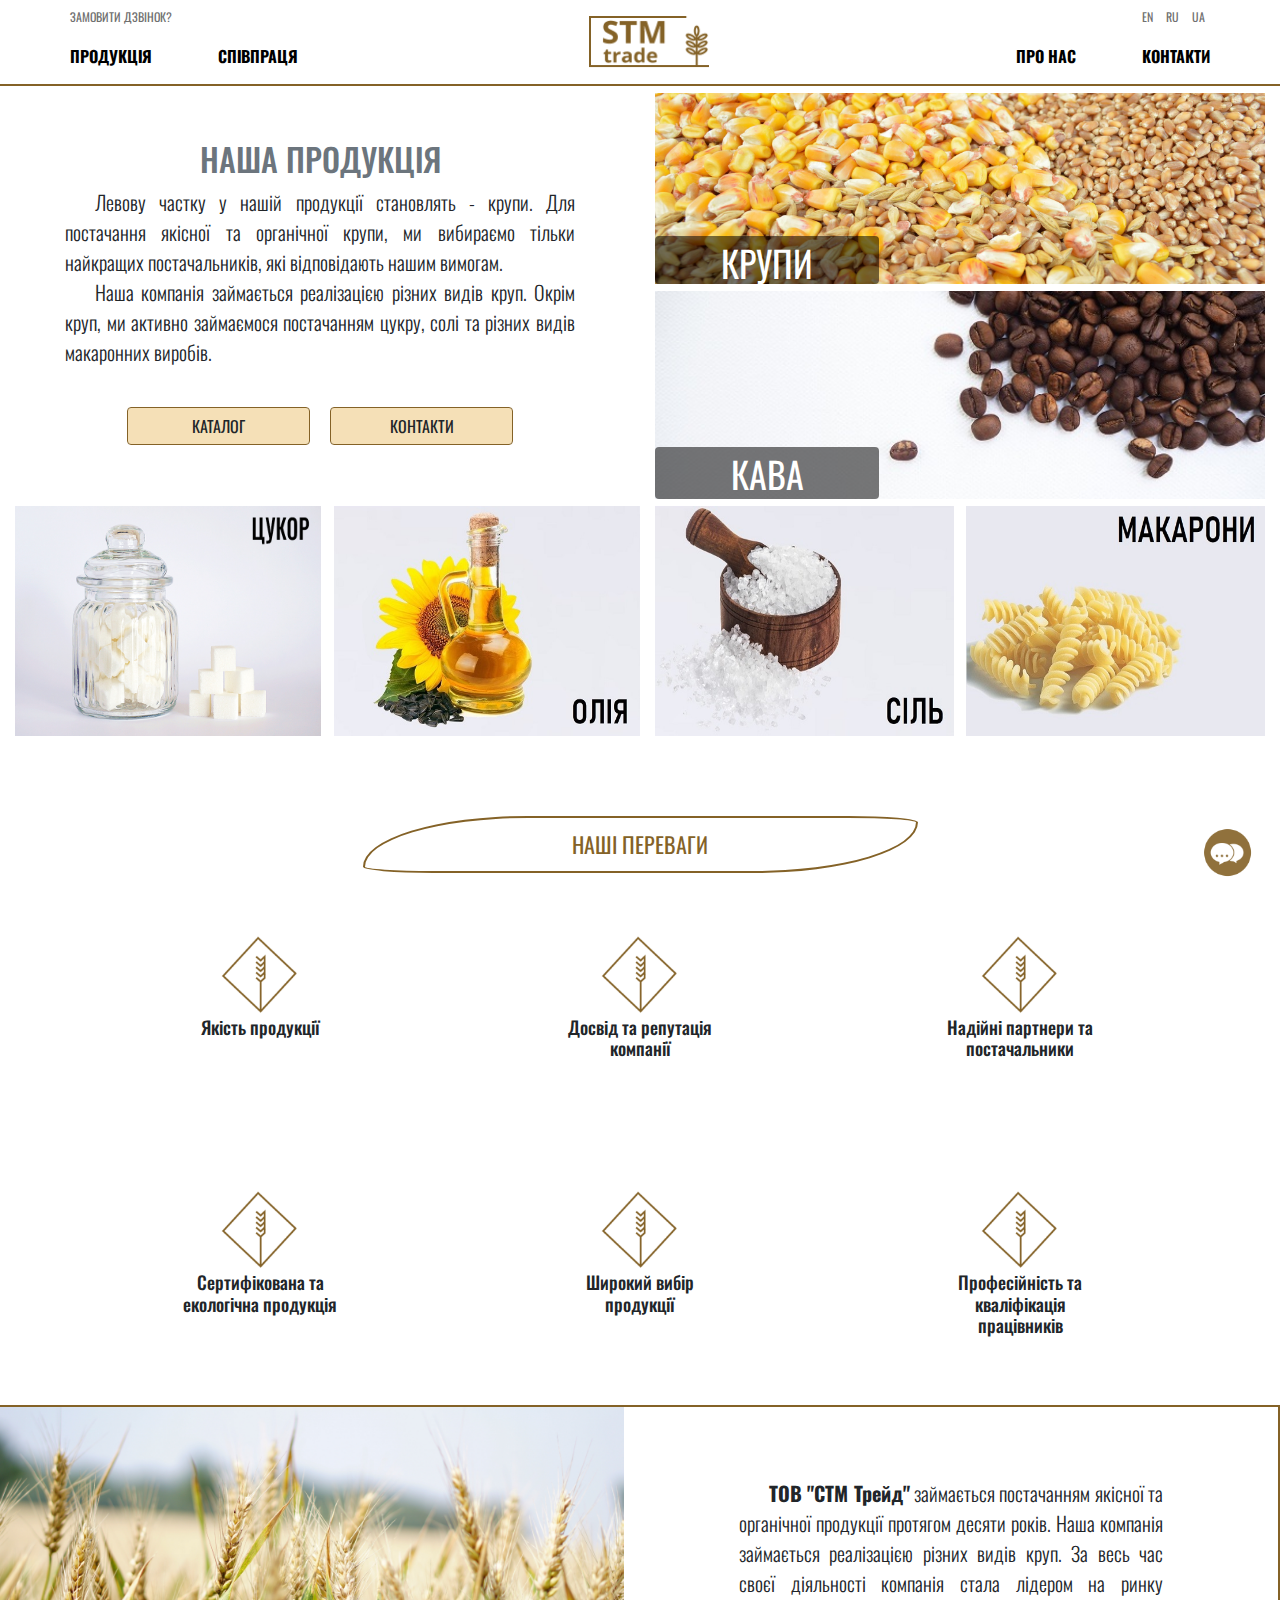
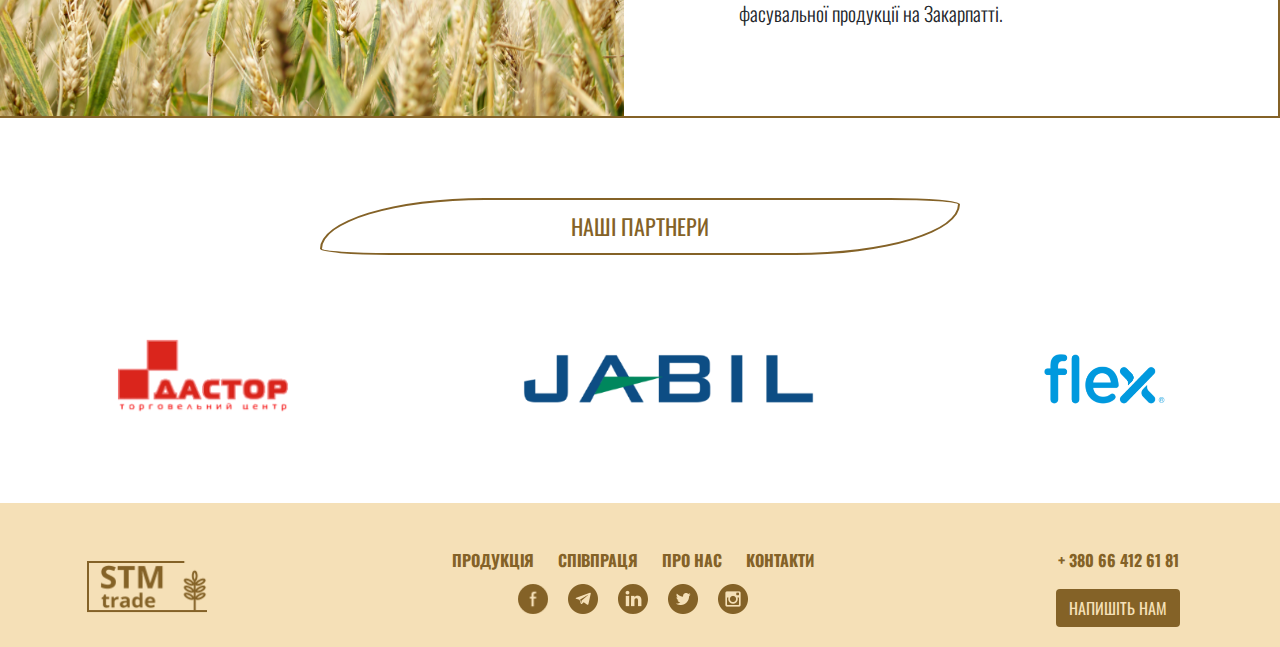
<file: index.html>
<!doctype html>
<html lang="uk", "ru">
  <head>
    <!-- Required meta tags -->
	 <link rel="shortcut icon" href="img/favicon.ico" type="image/x-icon">
    <meta charset="utf-8">
    <meta name="viewport" content="width=device-width, initial-scale=1, shrink-to-fit=no">

    <!-- Bootstrap CSS -->
    <link rel="stylesheet" href="https://stackpath.bootstrapcdn.com/bootstrap/4.4.1/css/bootstrap.min.css" integrity="sha384-Vkoo8x4CGsO3+Hhxv8T/Q5PaXtkKtu6ug5TOeNV6gBiFeWPGFN9MuhOf23Q9Ifjh" crossorigin="anonymous">
	<link rel="stylesheet" href="css/style.css">

    <title>STM TRADE</title>
  </head>
  <body>
  
  <nav class="navbar navbar-expand-lg navbar-light bg-light rounded">
   

    <div class="collapse navbar-collapse" id="navbarsExample09">
      
	  <div  class = "firstblock"> 
	 <div class = "callme"> замовити дзвінок? </div>
	  <ul class="navbar-nav">
	   
        <li class="nav-item active">
        <li class="nav-item">
          <a class="nav-link" href="#">ПРОДУКЦІЯ</a>
        </li>
		
		 <li class="nav-item">
          <a class="nav-link" href="#">СПІВПРАЦЯ</a>
        </li>
           </ul>
		    </div>
      
	  <a class="navbar-brand" href="#"><img id="nav-menu" src="img/logo.png"  width="120" height="52"  alt="logo"></a>
	  
 <div  class = "secondlock"> 
	 <div class = "lang"> 
	 <span> EN </span>
	 <span> RU </span>
	 <span> UA </span>
	 </div>
       <ul class="navbar-nav">
        <li class="nav-item active">
          
        <li class="nav-item">
          <a class="nav-link" href="about_us.html">ПРО НАС</a>
        </li>
		
		 <li class="nav-item">
          <a class="nav-link" href="contacts.html">КОНТАКТИ</a>
        </li>
           </ul>
   </div>
    </div>
  </nav>
  
  <div class="container-fluid marketing">

  
  <div class="row featurette">
      <div class="col-md-6">
        <h2 class="featurette-heading"><span class="text-muted">НАША ПРОДУКЦІЯ</span></h2>
        <p class="lead">Левову частку у нашій продукції становлять - крупи. Для постачання якісної та органічної крупи, ми вибираємо тільки найкращих постачальників, які відповідають нашим вимогам.</p>  <p class="lead">Наша компанія займається реалізацією різних видів круп. Окрім круп, ми активно займаємося постачанням цукру, солі та різних видів макаронних виробів.</p>
		<div class="btnclasssecondblock">
		<a class="btn btn-secblock" href="#" role="button">КАТАЛОГ</a>
		<a class="btn btn-secblock" href="contacts.html" role="button">КОНТАКТИ</a>
      </div>
	   </div>
      <div class="col-md-6">
	  <div class="row other-product">
	   <div class="col-md-12">
	   <img class="" src="img/croups.png" width="100%" height="auto" alt="croups"> <div class="coffe"> КРУПИ  </div>
	   </div>
	   </div>
	   
	   <div class="row other-product">
	  <div class="col-md-12">
	   <img class="" src="img/coffe.jpg" width="100%" height="auto" alt="coffe" id ="coffe"> <div class="coffe" id="cofee2"> КАВА  </div>
	   </div>
	   </div>
	   
	   
       
         </div>
   </div>
   
     <div class="row other-product">
      <div class="col-md-6">
	     <img class="" src="img/sugar.jpg" width="49%" height="auto" alt="sugar">
	  	<img class="" src="img/oil.jpg" width="49%" height="auto" alt="oil">
     
	
		
	   </div>
      <div class="col-md-6">
	  <img class="" src="img/salt.jpg" width="49%" height="auto" alt="salt">
      <img class="" src="img/macaroni.jpg" width="49%" height="auto" alt="macaroni">

         </div>
   </div>
   

  </div>
  
  
  <div class="container positive">

<div class = "tittle"> НАШІ ПЕРЕВАГИ </div>
    <!-- Three columns of text below the carousel -->
   
   <div class="row">
      <div class="col-lg-4">
         <img src="img/positive.png" width="84" height="84" alt="positive">
        <h2>Якість продукції</h2>
        
      </div><!-- /.col-lg-4 -->
	  
      <div class="col-lg-4">
        <img src="img/positive.png" width="84" height="84" alt="positive">
        <h2>Досвід та репутація компанії</h2>
        
      </div><!-- /.col-lg-4 -->
	  
      <div class="col-lg-4">
        <img src="img/positive.png" width="84" height="84" alt="positive">
        <h2>Надійні партнери та постачальники</h2>
        
      </div><!-- /.col-lg-4 -->
    </div><!-- /.row -->

<div class="row">
      <div class="col-lg-4">
        <img src="img/positive.png" width="84" height="84" alt="positive">
        <h2>Сертифікована та екологічна продукція</h2>
        
      </div><!-- /.col-lg-4 -->
	  
      <div class="col-lg-4">
       <img src="img/positive.png" width="84" height="84" alt="positive">
        <h2>Широкий вибір продукції</h2>
        
      </div><!-- /.col-lg-4 -->
	  
      <div class="col-lg-4">
       <img src="img/positive.png" width="84" height="84" alt="positive">
        <h2>Професійність та кваліфікація працівників</h2>
        
      </div><!-- /.col-lg-4 -->
    </div><!-- /.row -->

  </div>
  
  
  
  
  <div class="container-fluid history">



  
  <div class="row featurette">
  

	   
  <div class="col-md-6">
       
  <img src="img/cole-wyland.png" width="100%" height="100%" alt="wyland">
     
    </div>
	
	  <div class="col-md-6">
       
        <p class="lead"><b>ТОВ "СТМ Трейд"</b> займається постачанням якісної та органічної продукції протягом десяти років. Наша компанія займається реалізацією різних видів круп. За весь час своєї діяльності компанія стала лідером на ринку фасувальної продукції на Закарпатті.</p>
	
	   </div>
  
      
   </div>
    </div>
	
	  <div class = "clients">
	  <div class = "tittle"> НАШІ ПАРТНЕРИ </div>
	     <div class="our-clinets">
	  <img class="" src="img/dastor.png" width="auto" height="108" alt="dastor">
<img class="" src="img/jabil.png" width="auto" height="50" alt="jabil">
<img class="" src="img/flex.png" width="auto" height="50" alt="flex">

</div>
    </div>
	
	
	
	
	<footer>
	
	<div class="row">
      <div class="col-lg-3">
        <img src="img/logo.png" width="120" height="52" alt="logo">
        
        
      </div><!-- /.col-lg-4 -->
	  
      <div class="col-lg-6">
      <div  class = "middleblock"> 
	 
          <a class="foot-link" href="#">ПРОДУКЦІЯ</a>
        
		
		
          <a class="foot-link" href="#">СПІВПРАЦЯ</a>
      
		
          <a class="foot-link" href="about_us.html">ПРО НАС</a>
       
		
          <a class="foot-link" href="contacts.html">КОНТАКТИ</a>
       
         
		   <div class = "socialicon"> 
		   <img src="img/facebook.png" width="30" height="30" alt="facebook"> 
		    <a target="_blank" href="https://t.me/stmtrade"> <img src="img/telegramopacity.png" width="30" height="30" alt="telegram"> </a>
		  <img src="img/linkedin.png" width="30" height="30" alt="linkenid"> 
		  <img src="img/twitter.png" width="30" height="30" alt="twitter"> 
		  <img src="img/instagram.png" width="30" height="30" alt="instagram"> 
		   
		    </div>
            </div>
      </div><!-- /.col-lg-4 -->
	  
      <div class="col-lg-3">
      <div  class = "rightblock"> 
	 <div class = "foot-link"> <a href="tel:+ 380 66 412 61 81"> + 380 66 412 61 81 </a> </div>
	 
           <div class = "btn btn-footer"> НАПИШІТЬ НАМ </div>
   
		
		
           </ul>
		    </div>
        
      </div><!-- /.col-lg-4 -->
    </div><!-- /.row -->
	</footer>
	

	
<div id="btn_contacts" class="button-inner-item">
 <img src="img/dialog.png" width="55" height="55" alt="dialog">
						</div>
						<div class="button-inner-item-close">
 <img id="btn_contacts-close"  src="img/close.png" width="50" height="50" alt="dialog">
						</div>
						
						<div id="btn_contacts-viber" class="button-inner-item-telegram">
						  <a target="_blank" href="https://web.telegram.org/#/im?p=@stmtrade_bot"> <img src="img/telegram.png" width="60" height="60" alt="telegram"> </a>
						  </div>
						  <div id="btn_contacts-viber" class="button-inner-item-viber">
						   <a target="_blank" href="viber://pa?chatURI=stmtrade"> <img src="img/viber.png" width="60" height="60" alt="viber">  </a>
						    </div>
							<div class = "backgroundcolor"></div>

    <!-- Optional JavaScript -->
    <!-- jQuery first, then Popper.js, then Bootstrap JS -->
    <script src="https://code.jquery.com/jquery-3.4.1.slim.min.js" integrity="sha384-J6qa4849blE2+poT4WnyKhv5vZF5SrPo0iEjwBvKU7imGFAV0wwj1yYfoRSJoZ+n" crossorigin="anonymous"></script>
    <script src="https://cdn.jsdelivr.net/npm/popper.js@1.16.0/dist/umd/popper.min.js" integrity="sha384-Q6E9RHvbIyZFJoft+2mJbHaEWldlvI9IOYy5n3zV9zzTtmI3UksdQRVvoxMfooAo" crossorigin="anonymous"></script>
    <script src="https://stackpath.bootstrapcdn.com/bootstrap/4.4.1/js/bootstrap.min.js" integrity="sha384-wfSDF2E50Y2D1uUdj0O3uMBJnjuUD4Ih7YwaYd1iqfktj0Uod8GCExl3Og8ifwB6" crossorigin="anonymous"></script>
	<script src="js/main.js"> </script>
  </body>
</html>
</file>
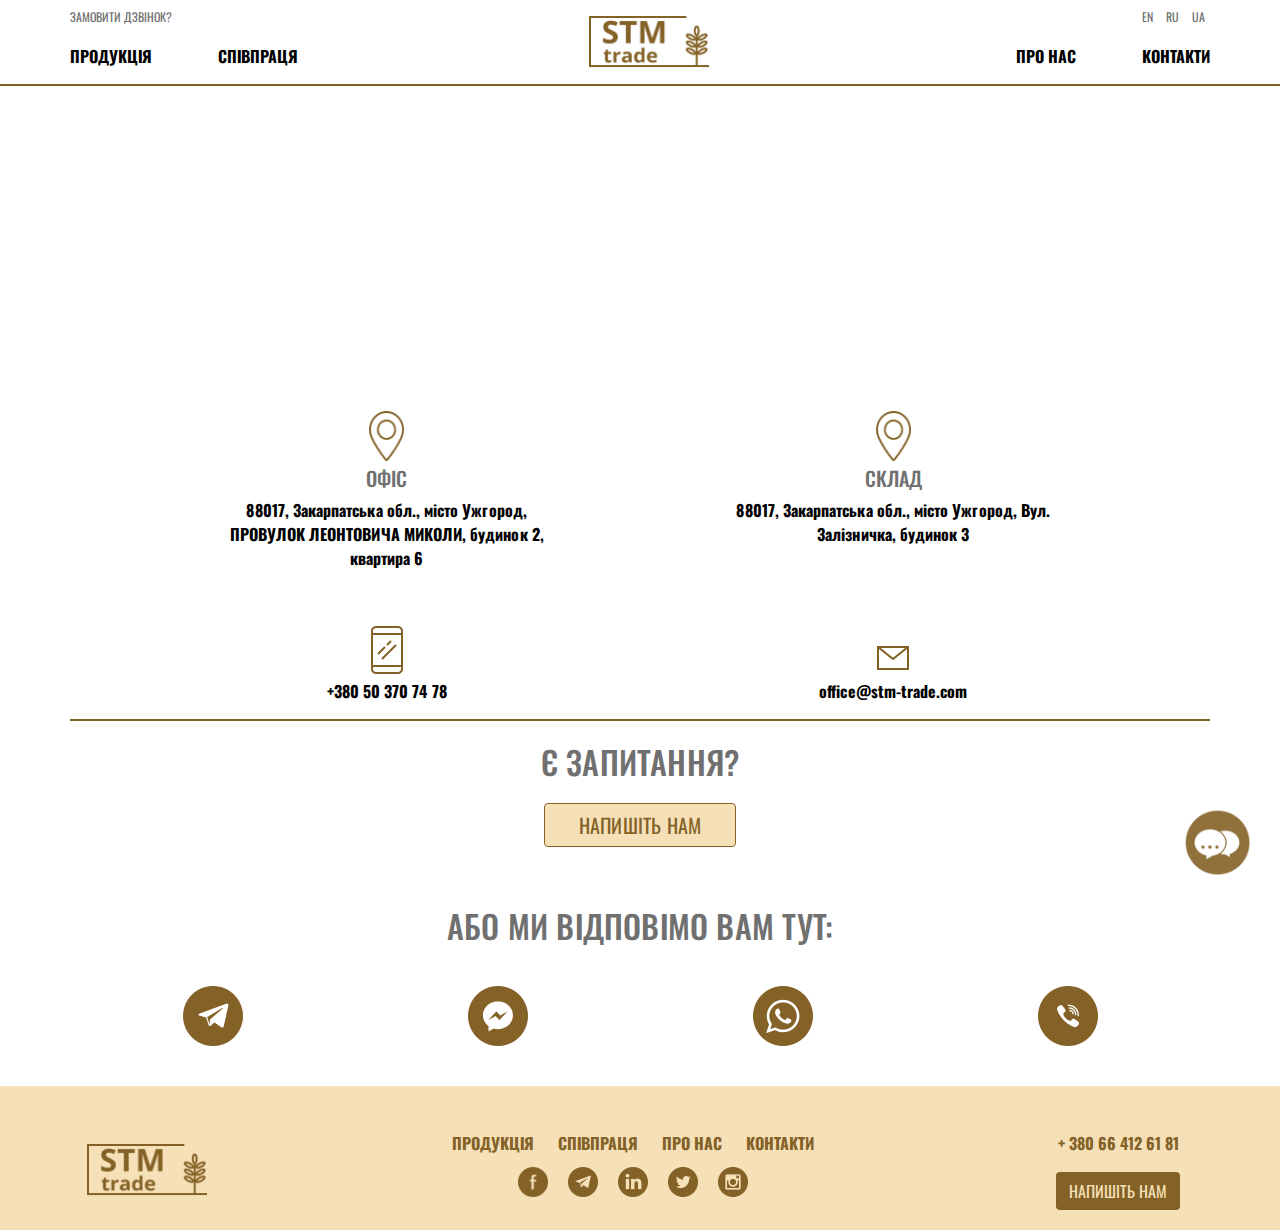
<file: contacts.html>
<!doctype html>
<html lang="uk", "ru">
  <head>
    <!-- Required meta tags -->
    <meta charset="utf-8">
    <meta name="viewport" content="width=device-width, initial-scale=1, shrink-to-fit=no">

    <!-- Bootstrap CSS -->
    <link rel="stylesheet" href="https://stackpath.bootstrapcdn.com/bootstrap/4.4.1/css/bootstrap.min.css" integrity="sha384-Vkoo8x4CGsO3+Hhxv8T/Q5PaXtkKtu6ug5TOeNV6gBiFeWPGFN9MuhOf23Q9Ifjh" crossorigin="anonymous">
	<link rel="stylesheet" href="css/style.css">

    <title>Контакти</title>
  </head>
  <body>
  <nav class="navbar navbar-expand-lg navbar-light bg-light rounded">
   

    <div class="collapse navbar-collapse" id="navbarsExample09">
      
	  <div  class = "firstblock"> 
	 <div class = "callme"> замовити дзвінок? </div>
	  <ul class="navbar-nav">
	   
        <li class="nav-item active">
        <li class="nav-item">
          <a class="nav-link" href="#">ПРОДУКЦІЯ</a>
        </li>
		
		 <li class="nav-item">
          <a class="nav-link" href="#">СПІВПРАЦЯ</a>
        </li>
           </ul>
		    </div>
      
	  <a class="navbar-brand" href="index.html"><img id="nav-menu" src="img/logo.png"  width="120" height="52"  alt="logo"></a>
	  
 <div  class = "secondlock"> 
	 <div class = "lang"> 
	 <span> EN </span>
	 <span> RU </span>
	 <span> UA </span>
	 </div>
       <ul class="navbar-nav">
        <li class="nav-item active">
          
        <li class="nav-item">
          <a class="nav-link" href="about_us.html">ПРО НАС</a>
        </li>
		
		 <li class="nav-item">
          <a class="nav-link" href="#">КОНТАКТИ</a>
        </li>
           </ul>
   </div>
    </div>
  </nav>
  
  
  
  
  <iframe class ="maps" src="https://www.google.com/maps/embed?pb=!1m18!1m12!1m3!1d18125.136546780537!2d22.270206320960607!3d48.63694116127866!2m3!1f0!2f0!3f0!3m2!1i1024!2i768!4f13.1!3m3!1m2!1s0x473919dbeb81cf43%3A0x424d90777ce46558!2sSan%20Giusto%20Cafe!5e0!3m2!1suk!2sua!4v1578230165157!5m2!1suk!2sua" width="800" height="300" frameborder="0" style="border:0;" allowfullscreen=""></iframe>



<div class="container contact_placeholder">
<div class="row">
      <div class="col-4">
         <img src="img/placeholder-filled-point.png" width="35" height="50" alt="placeholder">
        <h2>ОФІС</h2>
		<p> 88017, Закарпатська обл., місто Ужгород, ПРОВУЛОК ЛЕОНТОВИЧА МИКОЛИ, будинок 2, квартира 6</p>
        
      </div>
	  
      <div class="col-4">
        <img src="img/placeholder-filled-point.png" width="35" height="50" alt="placeholder">
        <h2>СКЛАД</h2>
       <p>  88017, Закарпатська обл., місто Ужгород, Вул. Залізничка, будинок 3</p> 
		
		
      </div>
	     
    </div>
	
	<div class="row">
      <div class="col-4">
         <img src="img/phone.png" width="32" height="48" alt="positive">
        
		<p> +380 50 370 74 78</p>
        
      </div>
	  
      <div class="col-4">
        <img src="img/mail.png" width="32" height="32" alt="positive">
        
       <p>office@stm-trade.com</p> 
		
		
      </div>
	     
    </div>
	
	</div>


<div class ="write_me"> 
<h2>Є ЗАПИТАННЯ?</h2>
<a class="btn btn-contactblck" href="#" role="button">НАПИШІТЬ НАМ</a>
<h2>АБО МИ ВІДПОВІМО ВАМ ТУТ:</h2>

</div>

<div class="container contact_msg">

<div class="row">
      <div class="col-3">
        <a target="_blank" href="https://web.telegram.org/#/im?p=@stmtrade_bot"> <img src="img/telegram.png" width="60" height="60" alt="telegram"> </a>
        
        
      </div>
	  
      <div class="col-3">
        <img src="img/fb_msng.png" width="60" height="60" alt="facebook_messanger">

        
      </div>
	  
	  
      <div class="col-3">
        <a target="_blank" href="viber://pa?chatURI=stmtrade"> <img src="img/viber.png" width="60" height="60" alt="viber">
       </a>
        
      </div>
	  
      <div class="col-3">
        <img src="img/phone_cont.png" width="60" height="60" alt="telephone">
        
      </div><!-- /.col-lg-4 -->
    </div><!-- /.row -->
	 
</div>



	<footer>
	
	<div class="row">
      <div class="col-lg-3">
        <img src="img/logo.png" width="120" height="52" alt="logo">
        
        
      </div><!-- /.col-lg-4 -->
	  
      <div class="col-lg-6">
      <div  class = "middleblock"> 
	 
          <a class="foot-link" href="#">ПРОДУКЦІЯ</a>
        
		
		
          <a class="foot-link" href="#">СПІВПРАЦЯ</a>
      
		
          <a class="foot-link" href="about_us.html">ПРО НАС</a>
       
		
          <a class="foot-link" href="#">КОНТАКТИ</a>
       
         
		    <div class = "socialicon"> 
		   <img src="img/facebook.png" width="30" height="30" alt="facebook"> 
		    <a target="_blank" href="https://t.me/stmtrade"> <img src="img/telegramopacity.png" width="30" height="30" alt="telegram"> </a>
		  <img src="img/linkedin.png" width="30" height="30" alt="linkenid"> 
		  <img src="img/twitter.png" width="30" height="30" alt="twitter"> 
		  <img src="img/instagram.png" width="30" height="30" alt="instagram"> 
		   
		    </div>
            </div>
      </div><!-- /.col-lg-4 -->
	  
      <div class="col-lg-3">
      <div  class = "rightblock"> 
	 <div class = "foot-link"> <a href="tel:+ 380 66 412 61 81"> + 380 66 412 61 81 </a> </div>
	 
           <div class = "btn btn-footer"> НАПИШІТЬ НАМ </div>
   
		
		
           </ul>
		    </div>
        
      </div><!-- /.col-lg-4 -->
    </div><!-- /.row -->
	</footer>


<div id="btn_contacts" class="button-inner-item">
 <img src="img/dialog.png" width="75" height="75" alt="dialog">
						</div>
						<div id="btn_contacts-close" class="button-inner-item-close">
 <img src="img/close.png" width="50" height="50" alt="dialog">
						</div>
						
						<div id="btn_contacts-viber" class="button-inner-item-telegram">
						  <a target="_blank" href="https://web.telegram.org/#/im?p=@stmtrade_bot"> <img src="img/telegram.png" width="60" height="60" alt="telegram"> </a>
						  </div>
						  
						  <div id="btn_contacts-viber" class="button-inner-item-viber">
						   <a target="_blank" href="viber://pa?chatURI=stmtrade"> <img src="img/viber.png" width="60" height="60" alt="viber"></a>
						    </div>
							
							<div class = "backgroundcolor"></div>
  

    <!-- Optional JavaScript -->
    <!-- jQuery first, then Popper.js, then Bootstrap JS -->
    <script src="https://code.jquery.com/jquery-3.4.1.slim.min.js" integrity="sha384-J6qa4849blE2+poT4WnyKhv5vZF5SrPo0iEjwBvKU7imGFAV0wwj1yYfoRSJoZ+n" crossorigin="anonymous"></script>
    <script src="https://cdn.jsdelivr.net/npm/popper.js@1.16.0/dist/umd/popper.min.js" integrity="sha384-Q6E9RHvbIyZFJoft+2mJbHaEWldlvI9IOYy5n3zV9zzTtmI3UksdQRVvoxMfooAo" crossorigin="anonymous"></script>
    <script src="https://stackpath.bootstrapcdn.com/bootstrap/4.4.1/js/bootstrap.min.js" integrity="sha384-wfSDF2E50Y2D1uUdj0O3uMBJnjuUD4Ih7YwaYd1iqfktj0Uod8GCExl3Og8ifwB6" crossorigin="anonymous"></script>
	<script src="js/main.js"> </script>
  </body>
</html>
</file>
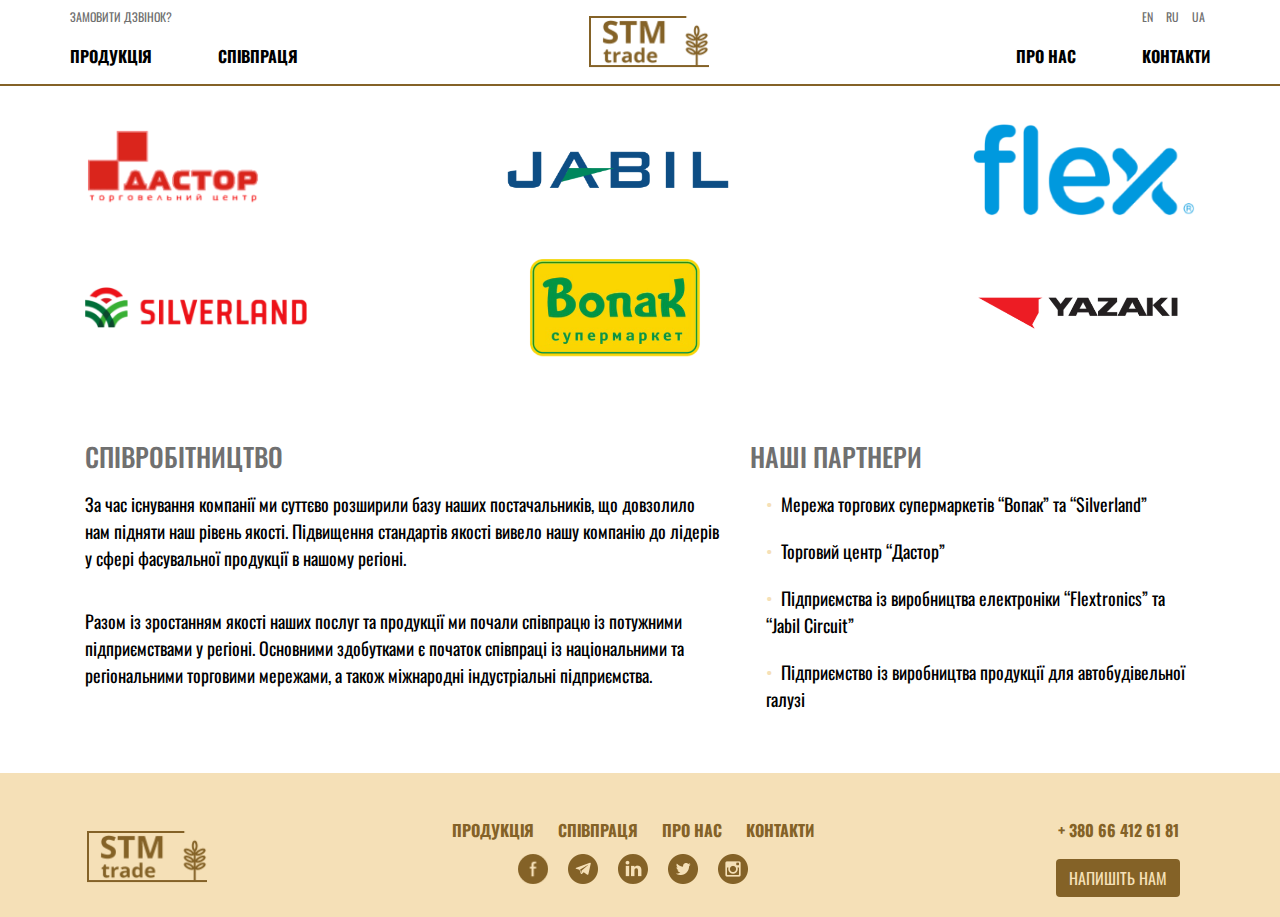
<file: partners.html>
<!doctype html>
<html lang="uk", "ru">
  <head>
    <!-- Required meta tags -->
	 <link rel="shortcut icon" href="img/favicon.ico" type="image/x-icon">
    <meta charset="utf-8">
    <meta name="viewport" content="width=device-width, initial-scale=1, shrink-to-fit=no">

    <!-- Bootstrap CSS -->
    <link rel="stylesheet" href="https://stackpath.bootstrapcdn.com/bootstrap/4.4.1/css/bootstrap.min.css" integrity="sha384-Vkoo8x4CGsO3+Hhxv8T/Q5PaXtkKtu6ug5TOeNV6gBiFeWPGFN9MuhOf23Q9Ifjh" crossorigin="anonymous">
	<link rel="stylesheet" href="css/style.css">

    <title>Продаж солі, круп, кави оптом</title>
  </head>
  <body>
  <nav class="navbar navbar-expand-lg navbar-light bg-light rounded">
   

    <div class="collapse navbar-collapse" id="navbarsExample09">
      
	  <div  class = "firstblock"> 
	 <div class = "callme"> замовити дзвінок? </div>
	  <ul class="navbar-nav">
	   
        <li class="nav-item active">
        <li class="nav-item">
          <a class="nav-link" href="#">ПРОДУКЦІЯ</a>
        </li>
		
		 <li class="nav-item">
          <a class="nav-link" href="#">СПІВПРАЦЯ</a>
        </li>
           </ul>
		    </div>
      
	  <a class="navbar-brand" href="index.html"><img id="nav-menu" src="img/logo.png"  width="120" height="52"  alt="logo"></a>
	  
 <div  class = "secondlock"> 
	 <div class = "lang"> 
	 <span> EN </span>
	 <span> RU </span>
	 <span> UA </span>
	 </div>
       <ul class="navbar-nav">
        <li class="nav-item active">
          
        <li class="nav-item">
          <a class="nav-link" href="about_us.html">ПРО НАС</a>
        </li>
		
		 <li class="nav-item">
          <a class="nav-link" href="contacts.html">КОНТАКТИ</a>
        </li>
           </ul>
   </div>
    </div>
  </nav>
  
   
	  
	     <div class="partners_our-clinets">
	<img class="" src="img/dastor.png" width="auto" height="108" alt="dastor">
<img class="" src="img/jabil.png" width="20%" height="auto" alt="jabil">
<img class="" src="img/flex.png" width="20%" height="auto" alt="flex">
</div>


	     <div class="partners_our-clinets">
<img class="" src="img/silverland.png" width="20%" height="auto" alt="silverland">
<img class="" src="img/vopak.png" width="20%" height="auto" alt="vopak">
<img class="" src="img/yazaki.png" width="20%" height="auto" alt="yadzaki">
</div>

   
  
  <div class="container partners_descr">
<div class="row">
      <div class="col-7">
         
        <h2>СПІВРОБІТНИЦТВО</h2>
		<p> За час існування компанії ми суттєво розширили базу наших постачальників, що довзолило нам підняти наш рівень якості. Підвищення стандартів якості вивело нашу компанію до лідерів у сфері фасувальної продукції в нашому регіоні.</p> <p>Разом із зростанням якості наших послуг та продукції ми почали співпрацю із потужними підприємствами у регіоні. Основними здобутками є початок співпраці із національними та регіональними торговими мережами, а також міжнародні індустріальні підприємства.</p>
        
      </div>
	  
      <div class="col-5">
        
        <h2>НАШІ ПАРТНЕРИ</h2>
       <li>Мережа торгових супермаркетів “Вопак” та “Silverland” </li> 
	    <li>Торговий центр “Дастор” </li>
		<li>Підприємства із виробництва електроніки “Flextronics” та “Jabil Circuit” </li>
		 <li>Підприємство із виробництва продукції для автобудівельної галузі</li>
		
		
      </div>
	     
    </div>
	
	
	
	</div>
  
  
  <footer>
	
	<div class="row">
      <div class="col-lg-3">
        <img src="img/logo.png" width="120" height="52" alt="logo">
        
        
      </div><!-- /.col-lg-4 -->
	  
      <div class="col-lg-6">
      <div  class = "middleblock"> 
	 
          <a class="foot-link" href="#">ПРОДУКЦІЯ</a>
        
		
		
          <a class="foot-link" href="partners.html">СПІВПРАЦЯ</a>
      
		
          <a class="foot-link" href="about_us.html">ПРО НАС</a>
       
		
          <a class="foot-link" href="contacts.html">КОНТАКТИ</a>
       
         
		   <div class = "socialicon"> 
		   <img src="img/facebook.png" width="30" height="30" alt="facebook"> 
		    <a target="_blank" href="https://t.me/stmtrade"> <img src="img/telegramopacity.png" width="30" height="30" alt="telegram"> </a>
		  <img src="img/linkedin.png" width="30" height="30" alt="linkenid"> 
		  <img src="img/twitter.png" width="30" height="30" alt="twitter"> 
		  <img src="img/instagram.png" width="30" height="30" alt="instagram"> 
		   
		    </div>
            </div>
      </div><!-- /.col-lg-4 -->
	  
      <div class="col-lg-3">
      <div  class = "rightblock"> 
	 <div class = "foot-link"> <a href="tel:+ 380 66 412 61 81"> + 380 66 412 61 81 </a> </div>
	 
           <div class = "btn btn-footer"> НАПИШІТЬ НАМ </div>
   
		
		
           </ul>
		    </div>
        
      </div><!-- /.col-lg-4 -->
    </div><!-- /.row -->
	</footer>
  
    <!-- Optional JavaScript -->
    <!-- jQuery first, then Popper.js, then Bootstrap JS -->
    <script src="https://code.jquery.com/jquery-3.4.1.slim.min.js" integrity="sha384-J6qa4849blE2+poT4WnyKhv5vZF5SrPo0iEjwBvKU7imGFAV0wwj1yYfoRSJoZ+n" crossorigin="anonymous"></script>
    <script src="https://cdn.jsdelivr.net/npm/popper.js@1.16.0/dist/umd/popper.min.js" integrity="sha384-Q6E9RHvbIyZFJoft+2mJbHaEWldlvI9IOYy5n3zV9zzTtmI3UksdQRVvoxMfooAo" crossorigin="anonymous"></script>
    <script src="https://stackpath.bootstrapcdn.com/bootstrap/4.4.1/js/bootstrap.min.js" integrity="sha384-wfSDF2E50Y2D1uUdj0O3uMBJnjuUD4Ih7YwaYd1iqfktj0Uod8GCExl3Og8ifwB6" crossorigin="anonymous"></script>
	<script src="js/main.js"> </script>
  </body>
</html>
</file>
<file: css/style.css>
@import url('https://fonts.googleapis.com/css?family=Oswald&display=swap');

html {
	scroll-behavior: smooth;

}

body {
font-family: 'Oswald', sans-serif;
}

.navbar {
		border-bottom: 2px solid #846227;
		border-radius: 0px!important;
}

.bg-light {
    background-color: #fff!important;
}

.nav-link {
	font-size: 16px;
font-weight: bold;
letter-spacing: 0;
color: rgb(0, 0, 0)!important;
opacity: 1;
}

.callme {
	font-size: 12px;
letter-spacing: 0;
color: #707070;
text-transform: uppercase;
opacity: 1;
    padding-right: .5rem;
    padding-left: .5rem;
	margin: 0px 0px 10px 0px;
}
.lang {
	font-size: 12px;
letter-spacing: 0;
color: #707070;
text-transform: uppercase;
opacity: 1;
    padding-right: .5rem;
    padding-left: .5rem;
	text-align: end;
	margin: 0px 0px 10px 0px;
}

.lang span {
	
padding: 0px 5px;
}

.firstblock {
	padding: 0px 0px 0px 46px;
}

.secondlock {
padding: 0px 46px 0px 0px;
}

#navbarsExample09 > div.secondlock > ul > li:nth-child(2) > a {
	margin: 0px 50px;
}

#navbarsExample09 > div.firstblock > ul > li:nth-child(3) > a {
	margin: 0px 50px;	
}

body > div.container-fluid.marketing > div.row.other-product > div:nth-child(2) {
	    align-self: stretch;
}

.container-fluid {
    width: 100%;
   padding-right: 15px;
    padding-left: 15px;
    margin-right: auto;
    margin-left: auto;
}

.featurette-heading {
		text-align: center;
}

body > div.container-fluid.marketing img:hover {
cursor: pointer;
transition: box-shadow 0.5s;
box-shadow: 0px 0px 17px 0px;
}

body > div.container-fluid.marketing > div.row.featurette > div:nth-child(1) > p {
padding: 0px 50px;
text-indent: 1.5em;
text-align: justify;
margin: 0px;
}

body > div.container-fluid.marketing > div.row.other-product > div:nth-child(1) > div > span {
	position: absolute;
}


.marketing .col-md-6 {
	align-self: center;
}


body > div.container-fluid.marketing > div.row.other-product > div:nth-child(1) {
	padding-right: 0px;
}

.btnclasssecondblock{
	display: flex;
    justify-content: center;
	margin-top: 40px;
	
}


.btn-secblock{
background: #F5E0B7 0% 0% no-repeat padding-box;
border: 1px solid #846227;
opacity: 1;
    width: 30%;
	margin: 0px 10px
}

.other-product {
margin-top: 7px;
}

.other-product .col-md-6 {
display: flex;
justify-content: space-between;
}

.positive .col-lg-4 {
text-align: -webkit-center;
}

.positive .tittle {
	    margin-left: auto;
    margin-right: auto;
	margin-top: 80px;
	width: 50%;
    text-align: center;
	font-size: 22px;
	color: #846227;
	border: 2px solid #846227;
opacity: 1;
    padding: 10px 0px;
	border-radius: 13em 5.5em/4em 0.5em;
}

.positive .row {
	padding: 60px 0px;
}

.positive h2 {
	font-weight: 500;
	font-size: 18px;
	width: 50%;
    text-align: center;
}

.history {
	
border-right: 2px solid #846227;
border-top: 2px solid #846227;
border-bottom: 2px solid #846227;
}


div.container-fluid.history .col-md-6 {
	align-self: center;
	padding-left: 0px;
}

div.container-fluid.history .col-md-6 p {
	padding: 0px 100px;
	text-indent: 1.5em;
	text-align: justify;
}



div.container-fluid.history .col-md-6 b {
	font-weight: bold;
}


.clients .tittle {
	    margin-left: auto;
    margin-right: auto;
	margin-top: 80px;
	width: 50%;
    text-align: center;
	font-size: 22px;
	color: #846227;
	border: 2px solid #846227;
opacity: 1;
    padding: 10px 0px;
	border-radius: 13em 5.5em/4em 0.5em;
}

.our-clinets {
	    display: flex;
    justify-content: space-around;
	margin: 70px 0px;
	align-items: center;
}


footer {
	background-color: #F5E0B7;
	padding: 45px 0px 20px 0px;
}

footer .col-lg-3 {
	    align-self: center;
		text-align: center;
		
}

footer .col-lg-6 {
	    align-self: center;
		text-align: center;
}

footer .row {
	margin-right: 0px;
    margin-left: -15px;
}

.foot-link, .foot-link a {
	color: #846227;
	padding: 0px 10px;
	font-weight: 700;
}


.socialicon {
	display: flex;
	justify-content: center;
}

.socialicon img {
	margin: 12px 10px;
}

.btn-footer {
	background-color: #846227;
	color: #F5E0B7;
}

.rightblock .foot-link {
	    padding: 0px 0px 17px 0px
}


@media (min-width: 992px) {
	
.navbar-expand-lg .navbar-collapse {
    display: -ms-flexbox!important;
    display: flex!important;
    -ms-flex-preferred-size: auto;
    flex-basis: auto;
    justify-content: space-between!important;
}
}

#myVideo {

  right: 0;
  bottom: 0;
  width: 100%;
  height: 100%;
}

#myVideo_about_us{
 
 margin-top: 5px;
    width: 73%;
    margin-left: auto;
    height: 100%;
    margin-right: auto;
    display: block;
}

.about_us_positive {
	margin-top: 30px;
   }


.about_us_positive img {
	margin-left: auto;
    margin-right: auto;
    display: block;
}
.about_us_positive h2 {
	font-size: 24px;
	font-weight: 900;
	text-align: center;
	    padding: 20px 0px 0px 0px;
}

.about_us_descr {
	margin-top: 80px;
	margin-bottom: 50px;
}

.about_us_descr h2 {
	font-size: 26px;
	text-align: left;
letter-spacing: 0;
color: #707070;
}

.about_us_descr p {
	font-size: 18px;
	color: #000;
	letter-spacing: 0;
	padding: 10px 0px;
}
.about_us_descr span {
	color: #707070;
}

body > div.container.about_us_descr > div:nth-child(2) {
	margin-top: 40px;
}

.about_us_gallery {
		margin-bottom: 50px;
}


.maps {
    margin: 5px auto;
    display: block;
}
.contact_placeholder{
margin-top: 20px;
border-bottom: 2px solid #846227;
}

.contact_placeholder .col-4{
text-align: center;
}
.contact_placeholder .row{
justify-content: space-evenly;
}
.contact_placeholder h2{
	padding-top: 5px;
	font-size: 20px;
letter-spacing: 0.07px;
color: #707070;

}
.contact_placeholder p{
font-size: 16px;
letter-spacing: 0.06px;
color: #000000;
font-weight: 900;
}

body > div.contact_placeholder > div:nth-child(2) {
	align-items: flex-end;
	    margin-top: 40px;
}

body > div.contact_placeholder > div:nth-child(2) p {
	   padding-top: 5px;
}

.contact_msg {
	margin: 40px auto;
	    text-align: center;
}
.write_me {
	text-align: center;
	color: #707070;
letter-spacing: 0.22px;
}

.write_me h2 {
	margin: 22px 0px;
}

body > div.write_me > h2:nth-child(3) {
	margin-top: 60px;
}

.btn-contactblck {
    background: #F5E0B7 0% 0% no-repeat padding-box;
    border: 1px solid #846227;
    opacity: 1;
    width: 15%;
    margin: 0px 10px;
	font-size: 20px;
	color: #846227;
}



.button-inner-item {
    position: fixed;
    bottom: 20px;
    right: 25px;
   
   -webkit-animation: rotate-center 1s ease-in-out ;

	cursor: pointer;
    opacity: 0.9;
	 animation: pulse 2s infinite, rotate-center 1s ease-in-out ;
	border-radius: 50%;
}




.button-inner-item-close {
	display:none;
	position: fixed;
    bottom: 20px;
    right: 29px;
	cursor: pointer;
   -webkit-animation: rotate-center 0.4s ease-in-out ;
	        animation: rotate-center 0.4s ease-in-out ;
z-index: 10101;
    opacity: 0.9;
}

.button-inner-item-telegram {
	display:none;
	position: fixed;
	z-index: 10101;
    bottom: 90px;
    right: 25px;
      opacity: 0.9;
	  -webkit-animation: slide-top 0.5s cubic-bezier(0.250, 0.460, 0.450, 0.940) both;
	        animation: slide-top 0.5s cubic-bezier(0.250, 0.460, 0.450, 0.940) both;
}





.button-inner-item-viber {
	display:none;
	position: fixed;
    bottom: 170px;
    right: 25px;
  	z-index: 10101;
      opacity: 0.9;
	  -webkit-animation: slide-top 0.5s cubic-bezier(0.250, 0.460, 0.450, 0.940) both;
	        animation: slide-top 0.5s cubic-bezier(0.250, 0.460, 0.450, 0.940) both;
}

.backgroundcolor {
	display:none;
	position: fixed;
	top: 0;
    left: 0;
	z-index: 10100;
	width: 100%;
	height: 100%;
	background-color: #f5e0b7d9;
	-webkit-transition: .2s ease-out;
  -o-transition: .2s ease-out;
  -moz-transition: .2s ease-out;
  transition: .2s ease-out;

}

@-webkit-keyframes pulse {
  0% {
    -webkit-box-shadow: 0 0 0 0 rgba(204,169,44, 0.4);
  }
  50% {
      -webkit-box-shadow: 0 0 0 30px rgba(204,169,44, 0);
  }
  100% {
      -webkit-box-shadow: 0 0 0 0 rgba(204,169,44, 0);
  }
}
@keyframes pulse {
  0% {
    -moz-box-shadow: 0 0 0 0 rgba(204,169,44, 0.4);
    box-shadow: 0 0 0 0 rgba(204,169,44, 0.4);
  }
  50% {
      -moz-box-shadow: 0 0 0 30px rgba(204,169,44, 0);
      box-shadow: 0 0 0 30px rgba(204,169,44, 0);
  }
  100% {
      -moz-box-shadow: 0 0 0 0 rgba(204,169,44, 0);
      box-shadow: 0 0 0 0 rgba(204,169,44, 0);
  }
}


@-webkit-keyframes slide-top {
  0% {
    -webkit-transform: translateY(60px);
            transform: translateY(60px);
  }
  100% {
    -webkit-transform: translateY(0px);
            transform: translateY(0px);
  }
}
@keyframes slide-top {
  0% {
    -webkit-transform: translateY(60px);
            transform: translateY(60px);
  }
  100% {
    -webkit-transform: translateY(0px);
            transform: translateY(0px);
  }
}


@-webkit-keyframes rotate-center {
  0% {
    -webkit-transform: rotate(0deg);
            transform: rotate(360deg);
  }
  100% {
    -webkit-transform: rotate(0);
            transform: rotate(0);
  }
}
@keyframes rotate-center {
  0% {
    -webkit-transform: rotate(360deg);
            transform: rotate(360deg);
  }
  100% {
    -webkit-transform: rotate(0);
            transform: rotate(0);
  }
}

.coffe {
background-color: #00000087;
    z-index: 100;
    height: 25%;
    width: 35%;
    position: absolute;
    bottom: 0;
    color: #fff;
    font-size: 36px;
    text-align: center;
transition: height 1s linear;

	border-radius: .25rem;
}

.coffehover {


    background-color: #00000087;
    z-index: 100;

    width: 35%;
    position: absolute;
    bottom: 0;
    color: #fff;
    font-size: 36px;
    text-align: center;
	
	height: 100%;
    border-radius: .25rem;
transition: background 1s ease;




}



.partners_our-clinets {
	display: flex;
    justify-content: space-between;
	margin: 30px 0px;
	flex-flow: wrap;
	align-items: center;
	max-width: 1140px;
	    width: 100%;
    padding-right: 15px;
    padding-left: 15px;
    margin-right: auto;
    margin-left: auto;
}

.partners_descr {
	margin-top: 80px;
	margin-bottom: 50px;
}

.partners_descr h2 {
	font-size: 26px;
	text-align: left;
letter-spacing: 0;
color: #707070;
}

.partners_descr p, .partners_descr li {
	font-size: 18px;
	color: #000;
	letter-spacing: 0;
	padding: 10px 0px;
}
.partners_descr span {
	color: #707070;
}


.partners_descr li {
	list-style: none; 
  padding-left: 16px;
}

.partners_descr li:before {
  content: "•"; /* Insert content that looks like bullets */
  padding-right: 8px;
  color: #F5E0B7; /* Or a color you prefer */
  font-size: 18px;
}
</file>
